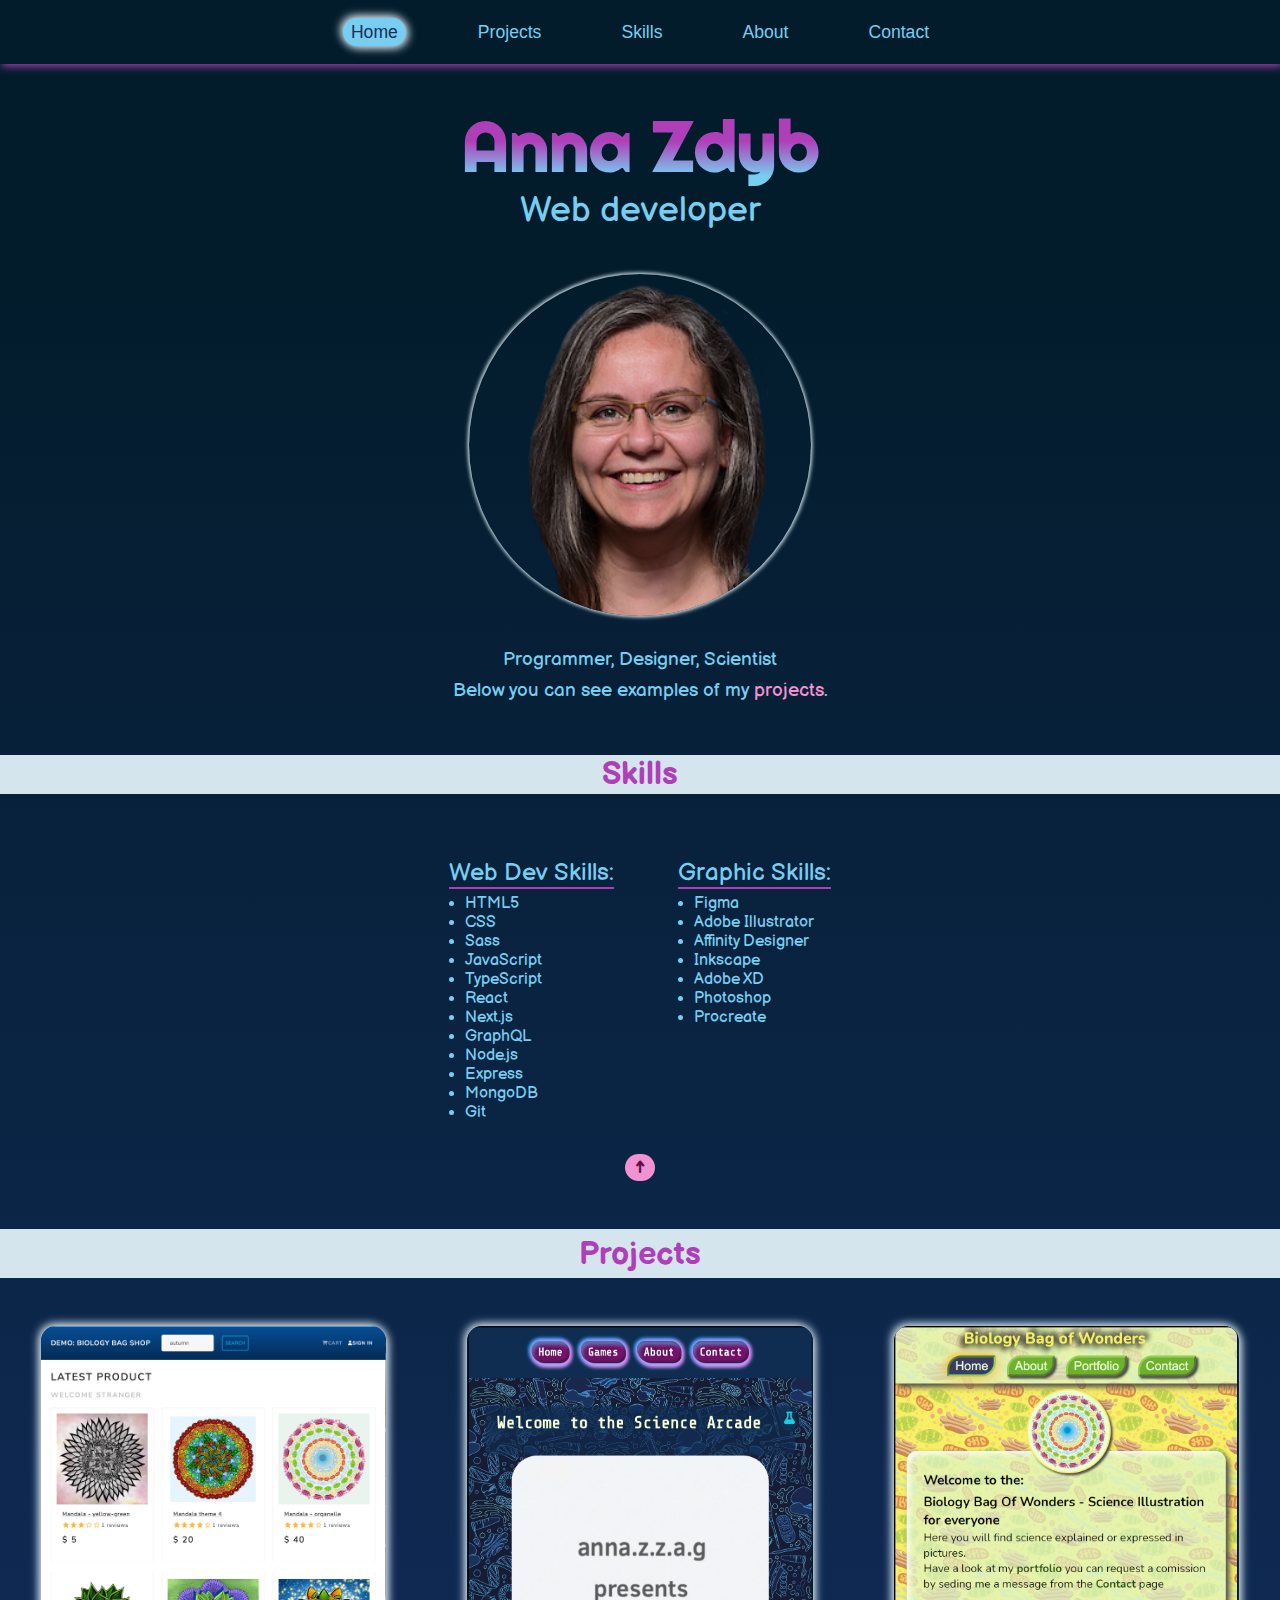
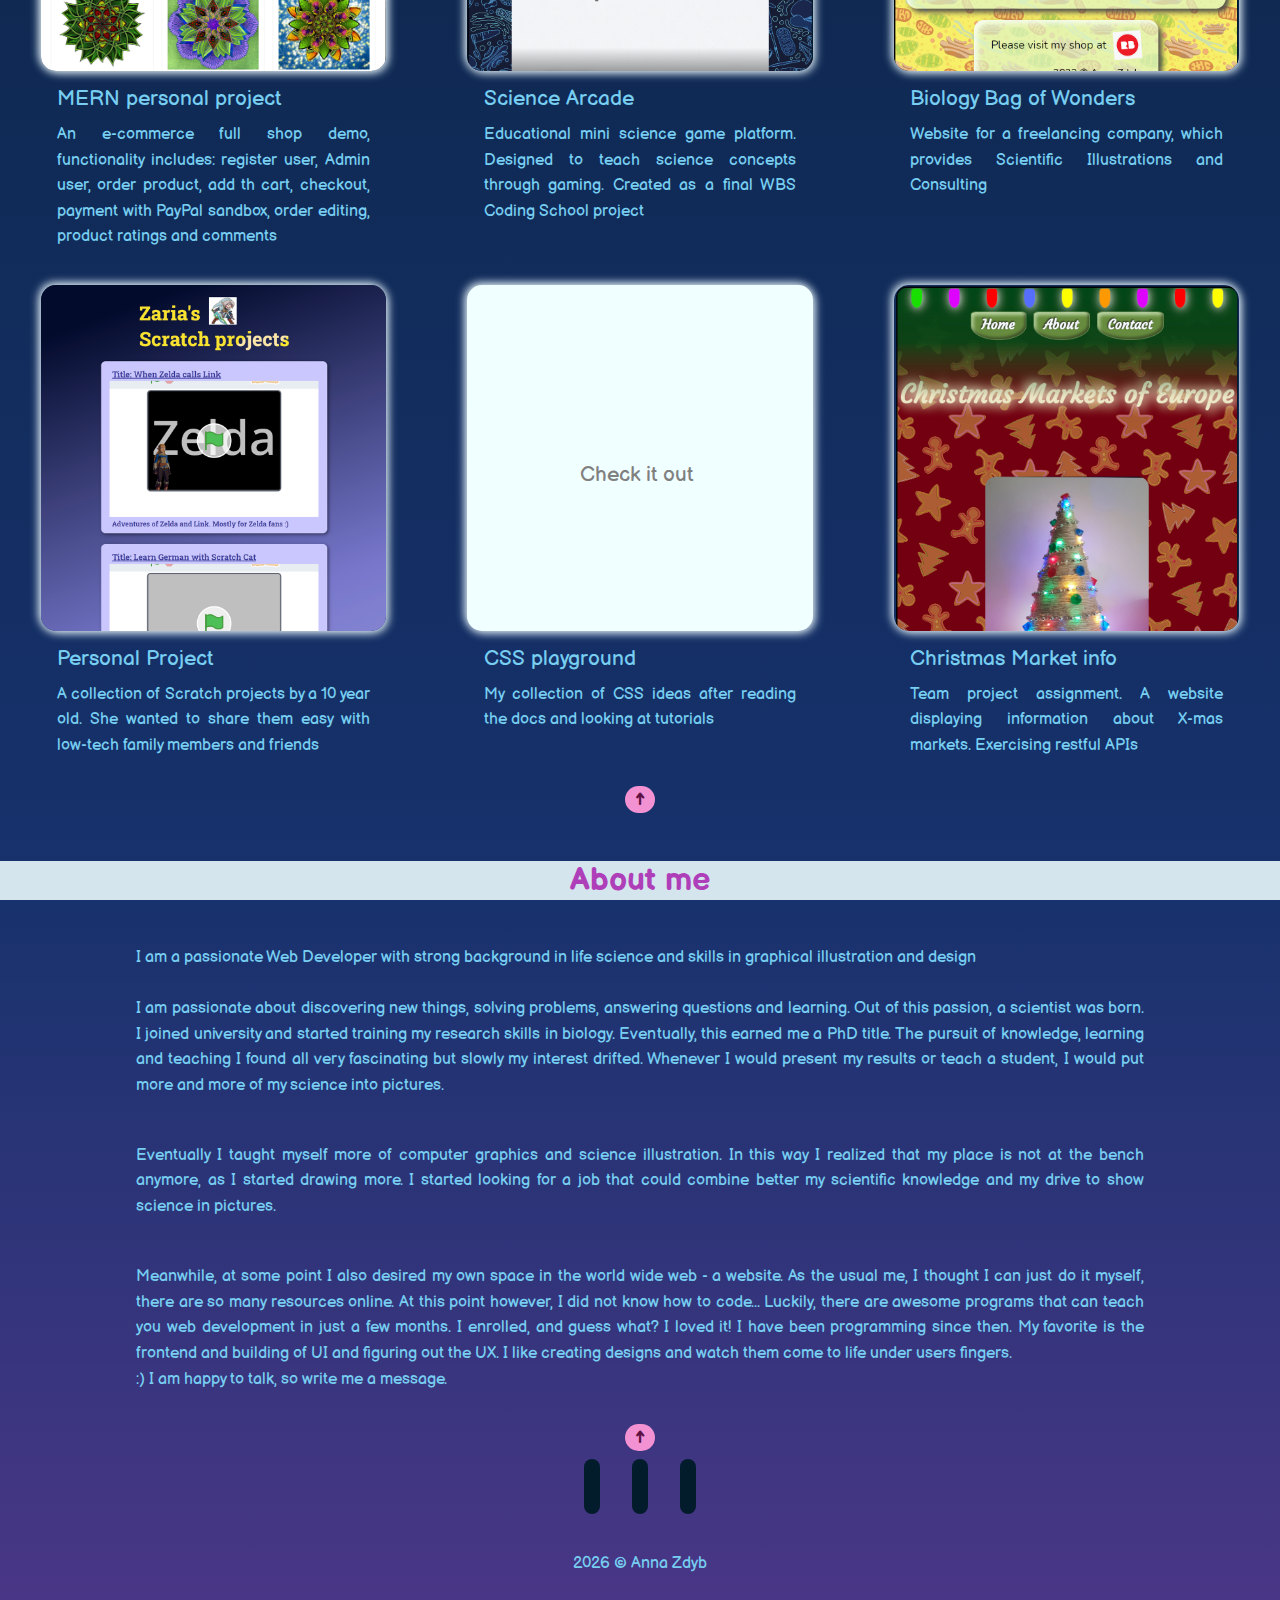
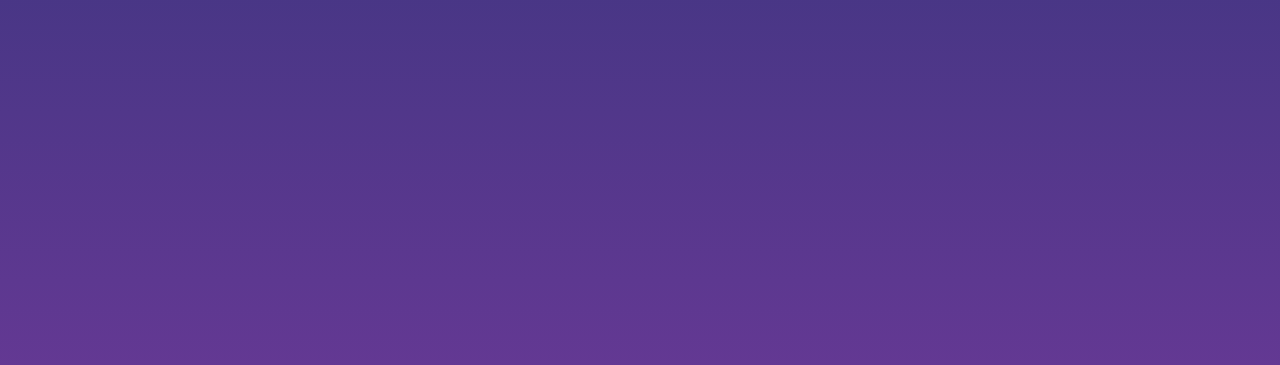
<file: index.html>
<!DOCTYPE html>
<html lang="en">
  <head>
    <meta charset="UTF-8" />
    <meta http-equiv="X-UA-Compatible" content="IE=edge" />
    <meta name="viewport" content="width=device-width, initial-scale=1.0" />
    <title>Anna Zdyb Web Developer</title>
    <link rel="icon" href="./assets/icons/earth-01.png" />
    <meta
      name="description"
      content="Anna Zdyb Web Designer and Developer front end HTML CSS SASS JavaScript React "
    />
    <link
      rel="stylesheet"
      href="https://cdnjs.cloudflare.com/ajax/libs/font-awesome/6.0.0-beta2/css/all.min.css"
      integrity="sha512-YWzhKL2whUzgiheMoBFwW8CKV4qpHQAEuvilg9FAn5VJUDwKZZxkJNuGM4XkWuk94WCrrwslk8yWNGmY1EduTA=="
      crossorigin="anonymous"
      referrerpolicy="no-referrer"
    />
    <link rel="stylesheet" href="./styles/main.css" />

    <meta property="og:title" content="Anna Zdyb" />
    <meta
      property="og:image"
      content="https://i.ibb.co/qWn8JYK/WEB-Portfolio-thumb-03.png"
    />
    <meta
      property="og:description"
      content="Anna Zdyb Web Designer and Developer front end HTML CSS SASS Javascript React"
    />
    <meta property="og:url" content="https://www.anna-zdyb.com/" />
    <meta property="og:image:width" content="1200" />
    <meta property="og:image:height" content="627" />
    <meta property="og:type" content="website" />
  </head>
  <body>
    <span id="backToTop"></span>
    <nav>
      <div class="navigation">
        <a href="./index.html"><button class="link active">Home</button></a>
        <a href="./index.html#projects"
          ><button class="link">Projects</button></a
        >
        <a href="#skills"><button class="link">Skills</button></a>
        <a href="#about"><button class="link">About</button></a>
        <a href="./contact.html"> <button class="link">Contact</button></a>
        <!-- <a href='./playground.html' > <button class='link'>CSS fun</button></a> -->
      </div>
    </nav>
    <section id="pageHead__smallScreens">
      <h1 id="myName">Anna Zdyb</h1>
      <h2 id="webDev">Web developer</h2>
      <input type="checkbox" id="toggle" />
      <div class="navCompact">
        <span class="span1"></span>
        <span class="span2"></span>
        <span class="span3"></span>
        <span class="span4"></span>
      </div>
      <div class="openMenu">
        <button class="compactMenuBtn"><a href="./index.html">Home</a></button>
        <button class="compactMenuBtn">
          <a href="./index.html#projects">Projects</a>
        </button>
        <button class="compactMenuBtn">
          <a href="./index.html#skills" class="clicked1">Skills</a>
        </button>
        <button class="compactMenuBtn">
          <a href="./index.html#about" class="clicked2">About</a>
        </button>
        <button class="compactMenuBtn">
          <a href="./contact.html">Contact</a>
        </button>
      </div>
    </section>
    <section>
      <div class="container">
        <div class="box1"><i class="fa-brands fa-html5"></i></div>
        <div class="box2"><i class="fa-brands fa-css3-alt"></i></div>
        <div class="box3"><i class="fa-brands fa-sass"></i></div>
        <div class="box4"><i class="fa-brands fa-js"></i></div>
        <div class="box5"><i class="fa-brands fa-react"></i></div>
        <div class="box6"></div>
        <div class="box7"><i class="fa-brands fa-node-js"></i></div>
        <div class="box8"></div>
        <div class="picture">
          <img
            class="picture__img"
            src="./assets/my-picture.png"
            alt="Anna Zdyb"
          />
        </div>
      </div>
    </section>
    <p>Programmer, Designer, Scientist<br /></p>

    <p>Below you can see examples of my <a href="#projects">projects</a>.</p>

    <section>
      <div class="divider">
        <h3 id="skills">Skills</h3>
      </div>

      <div class="skills">
        <div>
          <h2>Web Dev Skills:</h2>
          <ul>
            <li>HTML5</li>
            <li>CSS</li>
            <li>Sass</li>
            <li>JavaScript</li>
            <li>TypeScript</li>
            <li>React</li>
            <li>Next.js</li>
            <li>GraphQL</li>
            <li>Node.js</li>
            <li>Express</li>
            <li>MongoDB</li>
            <li>Git</li>
          </ul>
        </div>
        <div>
          <h2>Graphic Skills:</h2>
          <ul>
            <li>Figma</li>
            <li>Adobe Illustrator</li>
            <li>Affinity Designer</li>
            <li>Inkscape</li>
            <li>Adobe XD</li>
            <li>Photoshop</li>
            <li>Procreate</li>
          </ul>
        </div>
      </div>
      <a href="#backToTop"><button class="formButton">&uarr;</button></a>
    </section>
    <section>
      <div class="divider">
        <h3 id="projects">Projects</h3>
      </div>
      <div class="projectframes">
        <div class="projectframes__Margin">
          <a
            href="https://biologybagshopapp.herokuapp.com"
            target="_blank"
            rel="noopener"
          >
            <div class="project4">
              <div class="mern-stack">
                <p class="projectTitle"></p>
                <ul class="techStack">
                  <li class="techStack">React</li>
                  <li class="techStack">Redux</li>
                  <li class="techStack">Bootstrap</li>
                  <li class="techStack">Node.js</li>
                  <li class="techStack">Express</li>
                  <li class="techStack">MongoDB</li>
                  <br />
                  <hr />
                  <br />
                  <li class="techStack">custom API</li>
                  <li class="techStack">Register / Login</li>
                  <li class="techStack">Admin user</li>
                  <li class="techStack">Search products</li>
                  <li class="techStack">Ratings and comments</li>
                  <li class="techStack">PayPal sandbox</li>
                </ul>
              </div>
            </div>
          </a>
          <p class="projectTitle">MERN personal project</p>
          <p class="projectDescription">
            An e-commerce full shop demo, functionality includes: register user,
            Admin user, order product, add th cart, checkout, payment with
            PayPal sandbox, order editing, product ratings and comments
          </p>
        </div>

        <div class="projectframes__Margin">
          <a
            href="https://science-arcade.netlify.app/"
            target="_blank"
            rel="noopener"
          >
            <div class="project2">
              <div class="arcade-stack">
                <p class="projectTitle"></p>
                <ul class="techStack">
                  <li class="techStack">React</li>
                  <li class="techStack">Node.js</li>
                  <li class="techStack">Express</li>
                  <li class="techStack">MongoDB</li>
                  <li class="techStack">Mongoose</li>
                  <br />
                  <hr />
                  <br />
                  <li class="techStack">custom API</li>
                  <li class="techStack">Netlify API</li>
                </ul>
              </div>
            </div>
          </a>
          <p class="projectTitle">Science Arcade</p>
          <p class="projectDescription">
            Educational mini science game platform. Designed to teach science
            concepts through gaming. Created as a final WBS Coding School
            project
          </p>
        </div>

        <div class="projectframes__Margin">
          <a
            href="https://www.biologybagofwonders.com/"
            target="_blank"
            rel="noopener"
          >
            <div class="project3">
              <div class="biology-stack">
                <p class="projectTitle"></p>
                <ul class="techStack">
                  <li class="techStack">HTML</li>
                  <li class="techStack">CSS</li>
                  <li class="techStack">JavaScript</li>
                </ul>
              </div>
            </div>
          </a>
          <p class="projectTitle">Biology Bag of Wonders</p>
          <p class="projectDescription">
            Website for a freelancing company, which provides Scientific
            Illustrations and Consulting
          </p>
        </div>
        <div class="projectframes__Margin">
          <a
            href="https://zaria-scratch-projects.netlify.app/"
            target="_blank"
            rel="noopener"
          >
            <div class="project6">
              <div class="scratch-stack">
                <p class="projectTitle"></p>
                <ul class="techStack">
                  <li class="techStack">React</li>
                  <li class="techStack">Sass</li>
                  <li class="techStack">Node.js</li>
                  <li class="techStack">Express</li>
                  <li class="techStack">MongoDB</li>
                </ul>
                <br />
                <hr />
                <br />
                <ul class="techStack">
                  <li class="techStack">custom API</li>
                  <li class="techStack">Register</li>
                  <li class="techStack">Login</li>
                  <li class="techStack">Admin user</li>
                </ul>
              </div>
            </div>
          </a>
          <p class="projectTitle">Personal Project</p>
          <p class="projectDescription">
            A collection of Scratch projects by a 10 year old. She wanted to
            share them easy with low-tech family members and friends
          </p>
        </div>
        <div class="projectframes__Margin">
          <a
            href="https://css-explorations.netlify.app/"
            target="_blank"
            rel="noopener"
          >
            <div class="CSSplayground">
              <p id="checkIt">Check it out</p>
              <div class="animOrbit">
                <div class="circle"></div>
                <div class="circle2"></div>
                <div class="circle3"></div>
                <div class="circle4"></div>
                <div class="circle5"></div>
                <div class="circle6"></div>
              </div>
            </div>
          </a>
          <p class="projectTitle">CSS playground</p>
          <p class="projectDescription">
            My collection of CSS ideas after reading the docs and looking at
            tutorials
          </p>
        </div>
        <div class="projectframes__Margin">
          <a
            href="https://serene-euclid-8935db.netlify.app/"
            target="_blank"
            rel="noopener"
          >
            <div class="project1">
              <div class="Xmas-stack">
                <p class="projectTitle"></p>
                <ul class="techStack">
                  <li class="techStack">React</li>
                  <li class="techStack">Node.js</li>
                  <li class="techStack">PostgreSQL</li>
                  <li class="techStack">Pigeon Maps</li>
                  <li class="techStack">custom API</li>
                </ul>
              </div>
            </div>
          </a>
          <p class="projectTitle">Christmas Market info</p>
          <p class="projectDescription">
            Team project assignment. A website displaying information about
            X-mas markets. Exercising restful APIs
          </p>
        </div>
        <!---------- project containers (projectframes__Margin) ----------->
      </div>

      <a href="#backToTop"><button class="formButton">&uarr;</button></a>
    </section>

    <section class="about">
      <div class="divider">
        <h3>About me</h3>
      </div>

      <p>
        I am a passionate Web Developer with strong background in life science
        and skills in graphical illustration and design
      </p>

      <p id="about">
        I am passionate about discovering new things, solving problems,
        answering questions and learning. Out of this passion, a scientist was
        born. I joined university and started training my research skills in
        biology. Eventually, this earned me a PhD title. The pursuit of
        knowledge, learning and teaching I found all very fascinating but slowly
        my interest drifted. Whenever I would present my results or teach a
        student, I would put more and more of my science into pictures.
      </p>
      <br />
      <p>
        Eventually I taught myself more of computer graphics and science
        illustration. In this way I realized that my place is not at the bench
        anymore, as I started drawing more. I started looking for a job that
        could combine better my scientific knowledge and my drive to show
        science in pictures.
      </p>
      <br />
      <p>
        Meanwhile, at some point I also desired my own space in the world wide
        web - a website. As the usual me, I thought I can just do it myself,
        there are so many resources online. At this point however, I did not
        know how to code... Luckily, there are awesome programs that can teach
        you web development in just a few months. I enrolled, and guess what? I
        loved it! I have been programming since then. My favorite is the
        frontend and building of UI and figuring out the UX. I like creating
        designs and watch them come to life under users fingers.
        <br />
        :&#41; I am happy to talk, so write me a message.
      </p>
      <br />
      <a href="#backToTop"><button class="formButton">&uarr;</button></a>
    </section>
    <!-- <div class="copyright"></div> -->
    <div class="footer">
      <div class="footer__links">
        <a href="https://github.com/anna-1980" target="_blank" rel="noopener">
          <i class="fa-brands fa-github"></i>
        </a>

        <a
          href="https://www.linkedin.com/in/dr-anna-zdyb/"
          target="_blank"
          rel="noopener"
        >
          <i class="fa-brands fa-linkedin"></i>
        </a>
        <a
          href="https://www.instagram.com/anna.z.z.a.g/?hl=en"
          target="_blank"
          rel="noopener"
        >
          <i class="fa-brands fa-instagram"></i>
        </a>
      </div>
      <div class="copyright" id="year"></div>
      <script>
        const year = document.querySelector(".copyright");
        const date = new Date().getFullYear();

        year.innerHTML = `${date} © Anna Zdyb`;
        console.log(year);
      </script>
    </div>
  </body>
</html>
</file>
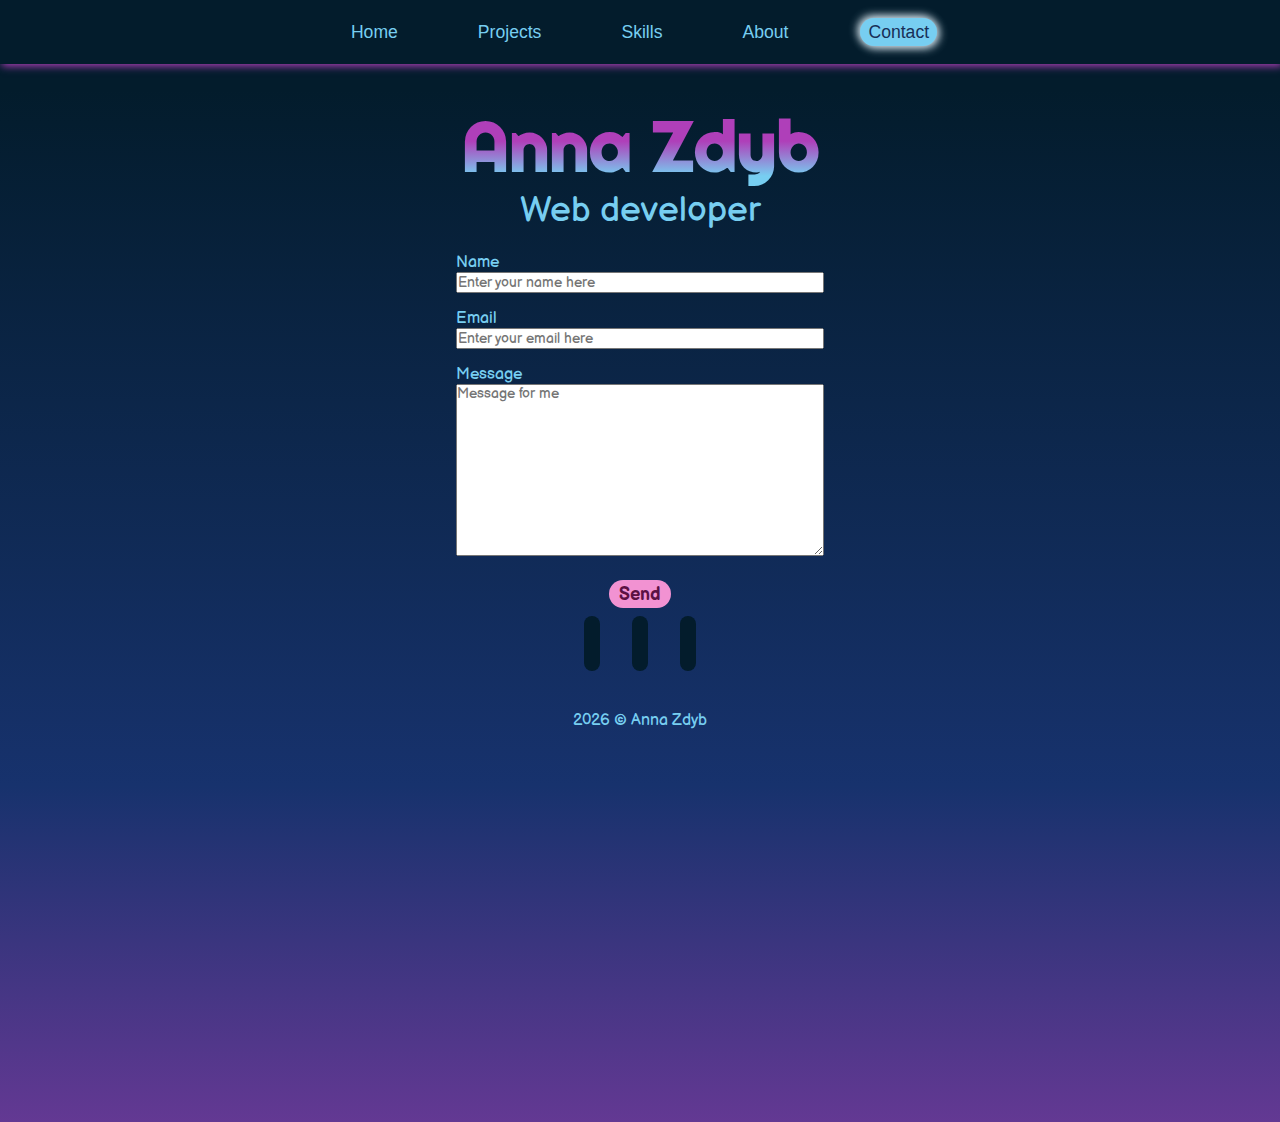
<file: contact.html>
<!DOCTYPE html>
<html lang="en">
<head>
    <meta charset="UTF-8">
    <meta http-equiv="X-UA-Compatible" content="IE=edge">
    <meta name="viewport" content="width=device-width, initial-scale=1.0">
    <title>Anna Zdyb Web developer</title>
    <link rel="icon"  href="#"/>
    <meta
    name="description"
    content="Anna Zdyb Web Designer and Developer front end HTML CSS SASS Javascript React "
  />
    
 
    <link rel="stylesheet" href="https://cdnjs.cloudflare.com/ajax/libs/font-awesome/6.0.0-beta2/css/all.min.css" integrity="sha512-YWzhKL2whUzgiheMoBFwW8CKV4qpHQAEuvilg9FAn5VJUDwKZZxkJNuGM4XkWuk94WCrrwslk8yWNGmY1EduTA==" crossorigin="anonymous" referrerpolicy="no-referrer" />
    <link rel="stylesheet" href="./styles/main.css">
</head>
<body>
    <nav>
        <div class="navigation">
            <a href='./index.html'><button class="link" >Home</button></a>
            <a href='./index.html#projects'><button class="link"  >Projects</button></a>
            <a href='./index.html#skills'><button class="link" >Skills</button></a>
            <a href='./index.html#about'><button class="link" >About</button></a>
            <a href='./contact.html' > <button class=' link active'>Contact</button></a>
            <!-- <a href='./playground.html' > <button >CSS fun</button></a> -->
        </div>
    </nav>
    <section id="pageHead__smallScreens">
      <h1 id="myName">Anna Zdyb</h1>
      <h2 id="webDev">Web developer</h2>
      <input type="checkbox" id="toggle">
      <div class="navCompact">
          <span class="span1"></span>
          <span class="span2"></span>
          <span class="span3"></span>
          <span class="span4"></span>
      </div>
      <div class="openMenu">
          <button  class="compactMenuBtn"><a href='./index.html'>Home</a></button> 
          <button class="compactMenuBtn" ><a href='./index.html#projects'>Projects</a></button> 
          <button  class="compactMenuBtn"><a href='./index.html#skills'>Skills</a></button> 
          <button class="compactMenuBtn" ><a href='./index.html#about'>About</a></button> 
          <button class="compactMenuBtn" ><a href='./contact.html' >Contact</a></button> 
      </div>
  </section>

    <form 
    name="contact" 
    method="post" 
    data-netlify-recaptcha="true"
    data-netlify="true"
    >
        <input type="hidden" name="form-name" value="contact" />
          <div class="nameInput">
            <label htmlFor="name">Name</label> 
            <input 
        type="text" 
        id="name" 
        name="name" 
        placeholder="Enter your name here" 
        required/>
          </div>
          <div class="emailAddress">
            <label htmlFor="email" >Email</label>  
            <input type="email" name="email" id="email" placeholder="Enter your email here" required />
          </div>
          <div class="contactMessage">
            <label htmlFor="message"  >Message</label>
            <textarea  name="message" id="message" cols="40" rows="10" required placeholder='Message for me'></textarea>
          </div>
          <div class="captcha">
            <div data-netlify-recaptcha="true"></div>
          </div>
          <!-- <div class="buttonDiv"> -->
            <button type="submit" class="formButton">Send</button>
          <!-- </div> -->
        </form>

    <div class="footer">
        <div class="footer__links">
          <a href="https://github.com/anna-1980" target="_blank" rel="noopener">
            <i class="fa-brands fa-github"></i>
          </a>
          <a href="https://www.linkedin.com/in/dr-anna-zdyb/" target="_blank" rel="noopener">
            <i class="fa-brands fa-linkedin"></i>
          </a>
          <a href="https://www.instagram.com/anna.z.z.a.g/?hl=en" target="_blank" rel="noopener">
            <i class="fa-brands fa-instagram"></i>
          </a>
        
        </div>
        <div class="copyright" id="year"></div>
        <script >
            const year = document.querySelector(".copyright");
        const date = new Date().getFullYear();
        
        year.innerHTML = `${date} © Anna Zdyb`;
    
        </script>
      </div>
 
</body>
</html>
</file>
<file: styles/main.css>
@import url("https://fonts.googleapis.com/css2?family=Balsamiq+Sans:ital,wght@0,400;0,700;1,400;1,700&display=swap");
@import url("https://fonts.googleapis.com/css2?family=Righteous&family=Secular+One&display=swap");
@import url("https://fonts.googleapis.com/css2?family=Secular+One&display=swap");
nav {
  display: -webkit-box;
  display: -ms-flexbox;
  display: flex;
  -webkit-box-orient: horizontal;
  -webkit-box-direction: normal;
      -ms-flex-direction: row;
          flex-direction: row;
  -webkit-box-pack: center;
      -ms-flex-pack: center;
          justify-content: center;
  -webkit-box-align: center;
      -ms-flex-align: center;
          align-items: center;
  height: 4rem;
  width: 100%;
  padding-top: 0.5rem;
  padding-bottom: 0.5rem;
  background-color: #031c2c;
  -webkit-box-shadow: 2px 2px 8px #af3fb9;
          box-shadow: 2px 2px 8px #af3fb9;
}

nav .navigation {
  width: content;
  display: -webkit-box;
  display: -ms-flexbox;
  display: flex;
  -webkit-box-orient: horizontal;
  -webkit-box-direction: normal;
      -ms-flex-direction: row;
          flex-direction: row;
  -webkit-box-pack: center;
      -ms-flex-pack: center;
          justify-content: center;
  -webkit-box-align: center;
      -ms-flex-align: center;
          align-items: center;
}

nav .link {
  cursor: unset;
  margin: 0rem 2rem;
  padding: 0.2rem 0.5rem;
  border: none;
  color: #77cef1;
  background-color: transparent;
  font-size: 1.1rem;
}

nav .link.link:hover {
  padding: 0.2rem 0.5rem;
  border-radius: 20px;
  background-color: #77cef1;
  color: #182f57;
  text-align: center;
  font-size: 1.1rem;
  -webkit-box-shadow: 2px 2px 10px #d5e5ee, -2px -2px 10px #d5e5ee;
          box-shadow: 2px 2px 10px #d5e5ee, -2px -2px 10px #d5e5ee;
  cursor: pointer;
  -webkit-transition-duration: 0.5s;
          transition-duration: 0.5s;
}

nav .active {
  background-color: #77cef1;
  color: #182f57;
  padding: 0.2rem 0.5rem;
  text-align: center;
  border-radius: 20px;
  font-size: 1.1rem;
  -webkit-box-shadow: 2px 2px 10px #d5e5ee, -2px -2px 10px #d5e5ee;
          box-shadow: 2px 2px 10px #d5e5ee, -2px -2px 10px #d5e5ee;
}

#toggle {
  opacity: 0;
}

.pageHead__smallScreens {
  display: none;
}

.openMenu {
  display: none;
}

section {
  display: -webkit-box;
  display: -ms-flexbox;
  display: flex;
  -webkit-box-orient: vertical;
  -webkit-box-direction: normal;
      -ms-flex-direction: column;
          flex-direction: column;
  -webkit-box-pack: center;
      -ms-flex-pack: center;
          justify-content: center;
  -webkit-box-align: center;
      -ms-flex-align: center;
          align-items: center;
  margin: 0;
}

hr {
  color: #af3fb9;
}

a {
  color: #f292d2;
  text-decoration: none;
  -webkit-box-flex: 1;
      -ms-flex: 1;
          flex: 1;
  border-radius: 10px;
}

h1 {
  display: inline-block;
  background: -webkit-gradient(linear, left top, left bottom, color-stop(45%, #af3fb9), color-stop(85%, #77cef1)) no-repeat;
  background: linear-gradient(180deg, #af3fb9 45%, #77cef1 85%) no-repeat;
  background-clip: text;
  -webkit-background-clip: text;
  color: transparent;
  font-size: 4.4rem;
  margin-top: 3vw;
}

#myName {
  font-family: 'Righteous', cursive;
}

.positionRelative {
  position: relative;
}

.projectTitle {
  max-width: 80%;
  margin-top: 0.5rem;
  font-size: 1.3rem;
  color: #77cef1;
  color: inherit;
}

.projectDescription {
  max-width: 80%;
  font-size: 1rem;
  font-weight: 100;
  text-align: justify;
}

h2 {
  color: #77cef1;
  font-size: 2.2rem;
  font-weight: 500;
}

h3 {
  color: #af3fb9;
  font-size: 2rem;
}

p {
  width: 80%;
  text-align: center;
  margin-left: 10%;
  font-size: 1.2rem;
  font-weight: 400;
  line-height: 1.6;
}

#PsmallFont {
  max-width: 100%;
  font-size: 0.7rem;
}

textarea, input {
  font-family: 'Balsamiq Sans', cursive;
  font-size: 0.9rem;
  width: 100%;
}

div > p {
  font-size: 1rem;
  font-weight: 400;
  text-align: left;
  padding: 0.2rem 0.5rem;
  margin: 0;
  width: 100%;
}

.skills {
  display: -webkit-box;
  display: -ms-flexbox;
  display: flex;
  -webkit-box-orient: horizontal;
  -webkit-box-direction: normal;
      -ms-flex-direction: row;
          flex-direction: row;
  -webkit-box-pack: center;
      -ms-flex-pack: center;
          justify-content: center;
  -webkit-box-align: start;
      -ms-flex-align: start;
          align-items: flex-start;
}

.skills div {
  padding: 2rem;
}

.skills h2 {
  font-size: 1.5rem;
  border-bottom: 2px solid #af3fb9;
}

ul {
  margin-left: 1rem;
  margin-top: 0.3rem;
}

.projectframes {
  display: -webkit-box;
  display: -ms-flexbox;
  display: flex;
  -webkit-box-orient: horizontal;
  -webkit-box-direction: normal;
      -ms-flex-direction: row;
          flex-direction: row;
  -webkit-box-pack: center;
      -ms-flex-pack: center;
          justify-content: center;
  -webkit-box-align: start;
      -ms-flex-align: start;
          align-items: flex-start;
  -ms-flex-wrap: wrap;
      flex-wrap: wrap;
  padding-bottom: 0.5rem;
}

.projectframes .projectframes__Margin {
  display: -webkit-box;
  display: -ms-flexbox;
  display: flex;
  -webkit-box-orient: vertical;
  -webkit-box-direction: normal;
      -ms-flex-direction: column;
          flex-direction: column;
  -webkit-box-pack: center;
      -ms-flex-pack: center;
          justify-content: center;
  -webkit-box-align: center;
      -ms-flex-align: center;
          align-items: center;
  -webkit-box-flex: 1;
      -ms-flex: 1;
          flex: 1;
  margin: 1rem 0.5rem;
}

.project1, .project2, .project3, .project4, .CSSplayground, .project6 {
  height: 45vw;
  width: 45vw;
  -webkit-box-shadow: 2px 2px 10px #d5e5ee, -2px -2px 10px #d5e5ee;
          box-shadow: 2px 2px 10px #d5e5ee, -2px -2px 10px #d5e5ee;
}

.project1 {
  background-image: url(../assets/XmasMarket);
  background-size: cover;
  overflow: hidden;
  border-radius: 15px;
  border-width: 2px;
  border-color: #031c2c;
}

.project2 {
  background-image: url(../assets/ScienceArcade.png);
  background-size: cover;
  overflow: hidden;
  border-radius: 15px;
  border-width: 2px;
  border-color: #031c2c;
}

.project3 {
  background-image: url(../assets/BiologyBag.png);
  background-size: cover;
  overflow: hidden;
  border-radius: 15px;
  border-width: 2px;
  border-color: #031c2c;
}

.project4 {
  background-image: url(../assets//MERN-shop.png);
  background-size: cover;
  overflow: hidden;
  border-radius: 15px;
  border-width: 2px;
  border-color: #031c2c;
}

.project6 {
  background-image: url(../assets/ScratchProjectsCollection.png);
  background-size: cover;
  overflow: hidden;
  border-radius: 15px;
  border-width: 2px;
  border-color: #031c2c;
}

.CSSplayground {
  position: relative;
  padding: 0.5rem 0.5rem;
  background-color: azure;
  background-size: cover;
  overflow: hidden;
  border-radius: 15px;
  border-width: 2px;
  border-color: #031c2c;
  overflow: hidden;
}

.CSSplayground > div {
  position: absolute;
  top: 5%;
  left: 0;
  margin-left: 5%;
  text-align: center;
  opacity: 0;
  -webkit-transition: 3s;
  transition: 3s;
  z-index: 1;
}

.CSSplayground > div:hover {
  cursor: pointer;
  color: grey;
  opacity: 1;
  -webkit-transition: 1s;
  transition: 1s;
}

#checkIt {
  position: absolute;
  top: 0;
  left: 0;
  padding-left: 0;
  padding-top: 50%;
  text-align: center;
  color: gray;
  font-size: 1.3rem;
  -webkit-animation: ghost 3s ease-in-out infinite;
          animation: ghost 3s ease-in-out infinite;
  -webkit-animation-direction: alternate;
          animation-direction: alternate;
}

@-webkit-keyframes ghost {
  from {
    opacity: 0;
  }
  to {
    opacity: 1;
  }
}

@keyframes ghost {
  from {
    opacity: 0;
  }
  to {
    opacity: 1;
  }
}

.animOrbit {
  height: 80%;
  width: 90%;
  position: relative;
  z-index: 1;
}

.circle {
  height: 20px;
  width: 20px;
  position: absolute;
  top: 40%;
  left: 40%;
  border-radius: 10px;
  background: #95e024;
  -webkit-animation: hover 8s ease-in-out infinite;
          animation: hover 8s ease-in-out infinite;
  -webkit-animation-direction: alternate;
          animation-direction: alternate;
  -webkit-transform: rotate(45deg);
          transform: rotate(45deg);
  -webkit-transform-origin: center;
          transform-origin: center;
}

.circle2 {
  height: 20px;
  width: 20px;
  position: absolute;
  top: 5%;
  left: 25%;
  border-radius: 10px;
  background: #f5a936;
  -webkit-animation: hover 7s ease-in-out infinite;
          animation: hover 7s ease-in-out infinite;
  -webkit-animation-direction: alternate;
          animation-direction: alternate;
  -webkit-animation-delay: 0.9s;
          animation-delay: 0.9s;
  -webkit-transform: rotate(-45deg);
          transform: rotate(-45deg);
  -webkit-transform-origin: 20px 30px;
          transform-origin: 20px 30px;
}

.circle3 {
  height: 20px;
  width: 20px;
  position: absolute;
  top: 20%;
  left: 2%;
  border-radius: 10px;
  background: #4495d8;
  -webkit-transform-origin: bottom;
          transform-origin: bottom;
  -webkit-animation: hover 8s ease-in-out infinite;
          animation: hover 8s ease-in-out infinite;
  -webkit-animation-direction: alternate;
          animation-direction: alternate;
  -webkit-animation-delay: 0.7s;
          animation-delay: 0.7s;
}

.circle4 {
  height: 20px;
  width: 20px;
  position: absolute;
  top: 10%;
  left: 5%;
  border-radius: 10px;
  background: #ce67e7;
  -webkit-transform-origin: bottom;
          transform-origin: bottom;
  -webkit-animation: hover 5s ease-in-out infinite;
          animation: hover 5s ease-in-out infinite;
  -webkit-animation-direction: alternate;
          animation-direction: alternate;
  -webkit-animation-delay: 0.3s;
          animation-delay: 0.3s;
}

.circl5 {
  height: 20px;
  width: 20px;
  position: absolute;
  top: 60%;
  left: 55%;
  border-radius: 10px;
  background: #2fffe3;
  -webkit-transform-origin: -30px -50px;
          transform-origin: -30px -50px;
  -webkit-animation: hover 8s ease-in-out infinite;
          animation: hover 8s ease-in-out infinite;
  -webkit-animation-direction: alternate;
          animation-direction: alternate;
  -webkit-animation-delay: 0.5s;
          animation-delay: 0.5s;
}

.circle6 {
  height: 20px;
  width: 20px;
  position: absolute;
  top: 40%;
  left: 2%;
  border-radius: 10px;
  background: #f9fc52;
  -webkit-transform-origin: -40 40;
          transform-origin: -40 40;
  -webkit-animation: hover 5s ease-in-out infinite;
          animation: hover 5s ease-in-out infinite;
  -webkit-animation-direction: alternate;
          animation-direction: alternate;
  -webkit-animation-delay: 1s;
          animation-delay: 1s;
}

@-webkit-keyframes hover {
  0% {
    -webkit-transform: scale(1) translateX(10px) translateY(60px);
            transform: scale(1) translateX(10px) translateY(60px);
    offset-distance: 50%;
    opacity: 1;
  }
  25% {
    -webkit-transform: scale(0.5) translateX(-20px) translateY(20px);
            transform: scale(0.5) translateX(-20px) translateY(20px);
    offset-distance: 10%;
    opacity: 0.5;
  }
  50% {
    -webkit-transform: scale(2) translateX(50px) translateY(40px);
            transform: scale(2) translateX(50px) translateY(40px);
    offset-distance: 20%;
    opacity: 1;
  }
  75% {
    -webkit-transform: scale(0.5) translateX(-20px) translateY(-60px);
            transform: scale(0.5) translateX(-20px) translateY(-60px);
    offset-distance: 10%;
    opacity: 0.5;
  }
  100% {
    -webkit-transform: scale(2) translateX(40px) translateY(-40px);
            transform: scale(2) translateX(40px) translateY(-40px);
    offset-distance: 50%;
    opacity: 1;
  }
}

@keyframes hover {
  0% {
    -webkit-transform: scale(1) translateX(10px) translateY(60px);
            transform: scale(1) translateX(10px) translateY(60px);
    offset-distance: 50%;
    opacity: 1;
  }
  25% {
    -webkit-transform: scale(0.5) translateX(-20px) translateY(20px);
            transform: scale(0.5) translateX(-20px) translateY(20px);
    offset-distance: 10%;
    opacity: 0.5;
  }
  50% {
    -webkit-transform: scale(2) translateX(50px) translateY(40px);
            transform: scale(2) translateX(50px) translateY(40px);
    offset-distance: 20%;
    opacity: 1;
  }
  75% {
    -webkit-transform: scale(0.5) translateX(-20px) translateY(-60px);
            transform: scale(0.5) translateX(-20px) translateY(-60px);
    offset-distance: 10%;
    opacity: 0.5;
  }
  100% {
    -webkit-transform: scale(2) translateX(40px) translateY(-40px);
            transform: scale(2) translateX(40px) translateY(-40px);
    offset-distance: 50%;
    opacity: 1;
  }
}

.divider {
  margin-top: 3rem;
  margin-bottom: 2rem;
  background-color: #d5e5ee;
  width: 100%;
  text-align: center;
}

.project1, .project2, .project3, .project4, .project6 {
  position: relative;
  overflow: hidden;
}

.project1:hover .Xmas-stack, .project1:hover .arcade-stack, .project1:hover .biology-stack, .project1:hover .scratch-stack, .project1:hover .mern-stack, .project2:hover .Xmas-stack, .project2:hover .arcade-stack, .project2:hover .biology-stack, .project2:hover .scratch-stack, .project2:hover .mern-stack, .project3:hover .Xmas-stack, .project3:hover .arcade-stack, .project3:hover .biology-stack, .project3:hover .scratch-stack, .project3:hover .mern-stack, .project4:hover .Xmas-stack, .project4:hover .arcade-stack, .project4:hover .biology-stack, .project4:hover .scratch-stack, .project4:hover .mern-stack, .project6:hover .Xmas-stack, .project6:hover .arcade-stack, .project6:hover .biology-stack, .project6:hover .scratch-stack, .project6:hover .mern-stack {
  opacity: 1;
}

.Xmas-stack, .arcade-stack, .biology-stack, .scratch-stack, .mern-stack {
  left: 0;
  top: 0;
  height: 100%;
  width: 100%;
  padding: 0rem 1rem;
  margin: 0 auto;
  background-image: -webkit-gradient(linear, left top, left bottom, from(#e7e6e6), to(rgba(231, 230, 230, 0.8)));
  background-image: linear-gradient(#e7e6e6, rgba(231, 230, 230, 0.8));
  font-family: arial;
  font-weight: 600;
  opacity: 0;
  -webkit-transition: all 1s;
  transition: all 1s;
  overflow: scroll;
}

.techStack {
  color: black;
  font-size: 0.9rem;
  line-height: 120%;
}

form {
  display: -webkit-box;
  display: -ms-flexbox;
  display: flex;
  -webkit-box-orient: vertical;
  -webkit-box-direction: normal;
      -ms-flex-direction: column;
          flex-direction: column;
  -webkit-box-pack: center;
      -ms-flex-pack: center;
          justify-content: center;
  -webkit-box-align: center;
      -ms-flex-align: center;
          align-items: center;
  margin: 0 auto;
  width: 384px;
}

.nameInput,
.emailAddress,
.contactMessage,
.captcha {
  display: -webkit-box;
  display: -ms-flexbox;
  display: flex;
  -webkit-box-orient: vertical;
  -webkit-box-direction: normal;
      -ms-flex-direction: column;
          flex-direction: column;
  -webkit-box-pack: center;
      -ms-flex-pack: center;
          justify-content: center;
  -webkit-box-align: start;
      -ms-flex-align: start;
          align-items: flex-start;
  padding: 0.5rem;
  width: 100%;
}

.formButton {
  background-color: #f292d2;
  border: none;
  color: #5c1143;
  padding: 0.2rem 0.6rem;
  text-align: center;
  border-radius: 20px;
  font-family: 'Balsamiq Sans', cursive;
  font-size: 1.1rem;
  font-weight: 700;
}

.formButton:hover {
  background-color: #5c1143;
  color: #f292d2;
  text-align: center;
  border-radius: 20px;
  -webkit-box-shadow: 2px 2px 10px #d5e5ee, -2px -2px 10px #d5e5ee;
          box-shadow: 2px 2px 10px #d5e5ee, -2px -2px 10px #d5e5ee;
  -webkit-transition-duration: 0.5s;
          transition-duration: 0.5s;
  cursor: pointer;
}

.about {
  display: -webkit-box;
  display: -ms-flexbox;
  display: flex;
  -webkit-box-orient: vertical;
  -webkit-box-direction: normal;
      -ms-flex-direction: column;
          flex-direction: column;
  -webkit-box-pack: center;
      -ms-flex-pack: center;
          justify-content: center;
  -webkit-box-align: center;
      -ms-flex-align: center;
          align-items: center;
}

.about p {
  margin: 0.3rem 0.3rem;
  font-size: 1rem;
  text-align: justify;
  padding: 0.5rem 0.5rem;
  font-weight: 300;
}

.footer {
  display: -webkit-box;
  display: -ms-flexbox;
  display: flex;
  -webkit-box-orient: vertical;
  -webkit-box-direction: normal;
      -ms-flex-direction: column;
          flex-direction: column;
  -webkit-box-pack: center;
      -ms-flex-pack: center;
          justify-content: center;
  -webkit-box-align: center;
      -ms-flex-align: center;
          align-items: center;
  padding-bottom: 40vh;
  padding-top: 1rem;
}

.footer__links {
  display: -webkit-box;
  display: -ms-flexbox;
  display: flex;
  -webkit-box-orient: horizontal;
  -webkit-box-direction: normal;
      -ms-flex-direction: row;
          flex-direction: row;
  -webkit-box-pack: center;
      -ms-flex-pack: center;
          justify-content: center;
  -webkit-box-align: center;
      -ms-flex-align: center;
          align-items: center;
  width: -webkit-fit-content;
  width: -moz-fit-content;
  width: fit-content;
}

.footer a {
  padding: 0rem 1rem;
}

.footer i {
  font-size: 2rem;
  margin-top: 1rem;
  padding: 0.5rem;
}

.footer i:hover {
  -webkit-transform: scale(1.2);
          transform: scale(1.2);
  -webkit-transition-duration: 0.5s;
          transition-duration: 0.5s;
  -webkit-box-shadow: 2px 2px 10px #d5e5ee, -2px -2px 10px #d5e5ee;
          box-shadow: 2px 2px 10px #d5e5ee, -2px -2px 10px #d5e5ee;
}

.copyright {
  text-align: center;
  padding-top: 3em;
  padding-bottom: 2rem;
}

#projects {
  padding-top: 0.2em;
  padding-bottom: 0.2rem;
}

.container {
  height: 400px;
  width: 410px;
  margin: 0 auto;
  position: relative;
  display: -webkit-box;
  display: -ms-flexbox;
  display: flex;
  -webkit-box-orient: horizontal;
  -webkit-box-direction: normal;
      -ms-flex-direction: row;
          flex-direction: row;
  -webkit-box-pack: center;
      -ms-flex-pack: center;
          justify-content: center;
  -webkit-box-align: center;
      -ms-flex-align: center;
          align-items: center;
  margin-bottom: 0;
}

.picture {
  display: -webkit-box;
  display: -ms-flexbox;
  display: flex;
  -webkit-box-align: center;
      -ms-flex-align: center;
          align-items: center;
  -webkit-box-pack: center;
      -ms-flex-pack: center;
          justify-content: center;
  max-width: 450px;
  max-height: 450px;
  top: 0;
  height: 342px;
  width: 342px;
  border-radius: 50%;
  -webkit-box-shadow: 1px 1px 4px #d5e5ee, -1px -1px 4px #d5e5ee;
          box-shadow: 1px 1px 4px #d5e5ee, -1px -1px 4px #d5e5ee;
  z-index: 1;
}

.picture__img {
  height: 100%;
  width: 100%;
  border-radius: 50%;
  -o-object-fit: contain;
     object-fit: contain;
}

.box1, .box2, .box3, .box4, .box5, .box6, .box7, .box8 {
  opacity: 0;
  height: 4.5rem;
  width: 4.5rem;
  border-radius: 45%;
  position: absolute;
  top: 75%;
  left: 0%;
}

.box1 {
  z-index: 2;
  -webkit-animation: satelite 8s infinite linear;
          animation: satelite 8s infinite linear;
  -webkit-transform: translateX(-15px) translateY(0px) skewY(8deg) rotateY(45deg);
          transform: translateX(-15px) translateY(0px) skewY(8deg) rotateY(45deg);
}

.box2 {
  -webkit-animation: satelite 8s infinite linear 1.1s;
          animation: satelite 8s infinite linear 1.1s;
  z-index: 2;
  -webkit-transform: translateX(-15px) translateY(0px) skewY(8deg) rotateY(45deg);
          transform: translateX(-15px) translateY(0px) skewY(8deg) rotateY(45deg);
}

.box3 {
  -webkit-animation: satelite 8s infinite linear 2.1s;
          animation: satelite 8s infinite linear 2.1s;
  z-index: 2;
  -webkit-transform: translateX(-15px) translateY(0px) skewY(8deg) rotateY(45deg);
          transform: translateX(-15px) translateY(0px) skewY(8deg) rotateY(45deg);
}

.box4 {
  -webkit-animation: satelite 8s infinite linear 3.1s;
          animation: satelite 8s infinite linear 3.1s;
  z-index: 2;
  -webkit-transform: translateX(-15px) translateY(0px) skewY(8deg) rotateY(45deg);
          transform: translateX(-15px) translateY(0px) skewY(8deg) rotateY(45deg);
}

.box5 {
  -webkit-animation: satelite 8s infinite linear 4.1s;
          animation: satelite 8s infinite linear 4.1s;
  z-index: 2;
  -webkit-transform: translateX(-15px) translateY(0px) skewY(8deg) rotateY(45deg);
          transform: translateX(-15px) translateY(0px) skewY(8deg) rotateY(45deg);
}

.box6, .box8 {
  background-repeat: no-repeat;
  background-size: 75%;
  background-position: center;
  background-color: #031c2c;
  height: 4.5rem;
  width: 4.5rem;
  border-radius: 15px;
}

.box6 {
  opacity: 0;
  background-image: url(../assets/next-blue.png);
  -webkit-animation: satelite 8s infinite linear 5.1s;
          animation: satelite 8s infinite linear 5.1s;
  z-index: 2;
  -webkit-transform: translateX(-15px) translateY(0px) skewY(8deg) rotateY(45deg);
          transform: translateX(-15px) translateY(0px) skewY(8deg) rotateY(45deg);
}

.box7 {
  -webkit-animation: satelite 8s infinite linear 6.1s;
          animation: satelite 8s infinite linear 6.1s;
  z-index: 2;
  -webkit-transform: translateX(-15px) translateY(0px) skewY(8deg) rotateY(45deg);
          transform: translateX(-15px) translateY(0px) skewY(8deg) rotateY(45deg);
}

.box8 {
  opacity: 0;
  background-image: url(../assets/mongoDB-4.png);
  -webkit-animation: satelite 8s infinite linear 7.1s;
          animation: satelite 8s infinite linear 7.1s;
  z-index: 2;
  -webkit-transform: translateX(-15px) translateY(0px) skewY(8deg) rotateY(45deg);
          transform: translateX(-15px) translateY(0px) skewY(8deg) rotateY(45deg);
}

@-webkit-keyframes satelite {
  0% {
    -webkit-transform: translate(-15px) translateY(0px) skewY(8deg) rotateY(45deg) scaleX(5%);
            transform: translate(-15px) translateY(0px) skewY(8deg) rotateY(45deg) scaleX(5%);
    opacity: 1;
  }
  15% {
    -webkit-transform: translateX(80px) translateY(20px) scale(1.2);
            transform: translateX(80px) translateY(20px) scale(1.2);
    opacity: 1;
  }
  25% {
    -webkit-transform: translateX(150px) translateY(25px) scale(1.3);
            transform: translateX(150px) translateY(25px) scale(1.3);
    opacity: 1;
  }
  35% {
    -webkit-transform: translateX(250px) translateY(20px) scale(1.2) skewY(-3deg);
            transform: translateX(250px) translateY(20px) scale(1.2) skewY(-3deg);
    opacity: 1;
  }
  50% {
    -webkit-transform: translateX(370px) translateY(15px) skewY(-15deg) scale(1.05) rotateY(90deg);
            transform: translateX(370px) translateY(15px) skewY(-15deg) scale(1.05) rotateY(90deg);
    opacity: 1;
  }
  52% {
    -webkit-transform: translateX(355px) translateY(15px) skewY(-15deg) scale(1.05) rotateY(110deg);
            transform: translateX(355px) translateY(15px) skewY(-15deg) scale(1.05) rotateY(110deg);
    opacity: 0.1;
  }
  60% {
    -webkit-transform: translateX(150px) translateY(-15px) skewY(10deg) scale(0.3) rotateY(110deg);
            transform: translateX(150px) translateY(-15px) skewY(10deg) scale(0.3) rotateY(110deg);
    opacity: 0;
  }
  75% {
    -webkit-transform: translateX(100px) translateY(-20px) skewY(10deg) scale(0.3);
            transform: translateX(100px) translateY(-20px) skewY(10deg) scale(0.3);
    opacity: 0;
  }
  85% {
    -webkit-transform: translateX(20px) translateY(-25px) skewY(-5deg) scale(0.7) rotateY(-45deg);
            transform: translateX(20px) translateY(-25px) skewY(-5deg) scale(0.7) rotateY(-45deg);
    opacity: 0;
  }
  100% {
    -webkit-transform: translateX(-15px) translateY(0px) rotateY(80deg);
            transform: translateX(-15px) translateY(0px) rotateY(80deg);
    opacity: 0.2;
  }
}

@keyframes satelite {
  0% {
    -webkit-transform: translate(-15px) translateY(0px) skewY(8deg) rotateY(45deg) scaleX(5%);
            transform: translate(-15px) translateY(0px) skewY(8deg) rotateY(45deg) scaleX(5%);
    opacity: 1;
  }
  15% {
    -webkit-transform: translateX(80px) translateY(20px) scale(1.2);
            transform: translateX(80px) translateY(20px) scale(1.2);
    opacity: 1;
  }
  25% {
    -webkit-transform: translateX(150px) translateY(25px) scale(1.3);
            transform: translateX(150px) translateY(25px) scale(1.3);
    opacity: 1;
  }
  35% {
    -webkit-transform: translateX(250px) translateY(20px) scale(1.2) skewY(-3deg);
            transform: translateX(250px) translateY(20px) scale(1.2) skewY(-3deg);
    opacity: 1;
  }
  50% {
    -webkit-transform: translateX(370px) translateY(15px) skewY(-15deg) scale(1.05) rotateY(90deg);
            transform: translateX(370px) translateY(15px) skewY(-15deg) scale(1.05) rotateY(90deg);
    opacity: 1;
  }
  52% {
    -webkit-transform: translateX(355px) translateY(15px) skewY(-15deg) scale(1.05) rotateY(110deg);
            transform: translateX(355px) translateY(15px) skewY(-15deg) scale(1.05) rotateY(110deg);
    opacity: 0.1;
  }
  60% {
    -webkit-transform: translateX(150px) translateY(-15px) skewY(10deg) scale(0.3) rotateY(110deg);
            transform: translateX(150px) translateY(-15px) skewY(10deg) scale(0.3) rotateY(110deg);
    opacity: 0;
  }
  75% {
    -webkit-transform: translateX(100px) translateY(-20px) skewY(10deg) scale(0.3);
            transform: translateX(100px) translateY(-20px) skewY(10deg) scale(0.3);
    opacity: 0;
  }
  85% {
    -webkit-transform: translateX(20px) translateY(-25px) skewY(-5deg) scale(0.7) rotateY(-45deg);
            transform: translateX(20px) translateY(-25px) skewY(-5deg) scale(0.7) rotateY(-45deg);
    opacity: 0;
  }
  100% {
    -webkit-transform: translateX(-15px) translateY(0px) rotateY(80deg);
            transform: translateX(-15px) translateY(0px) rotateY(80deg);
    opacity: 0.2;
  }
}

i {
  padding-top: 0.3rem;
  height: 100%;
  width: 100%;
  font-size: 4rem;
  text-align: center;
  color: #77cef1;
  background-color: #031c2c;
  border-radius: 15px;
}

* {
  margin: 0;
  padding: 0;
  -webkit-box-sizing: border-box;
          box-sizing: border-box;
}

html {
  scroll-behavior: smooth;
  background: -webkit-gradient(linear, left top, left bottom, color-stop(8%, #031c2c), color-stop(70%, #17326d), color-stop(130%, #af3fb9)) no-repeat;
  background: linear-gradient(180deg, #031c2c 8%, #17326d 70%, #af3fb9 130%) no-repeat;
  color: #77cef1;
}

body {
  font-family: 'Balsamiq Sans', cursive;
}

@media screen and (max-width: 430px) {
  .project1, .project2, .project3, .project4, .CSSplayground, .project6 {
    height: 80vw;
    width: 80vw;
    border-radius: 15px;
    border-width: 5px;
  }
  .navCompact {
    -webkit-transform: scale(0.7);
            transform: scale(0.7);
    top: 2rem !important;
    right: 1rem;
  }
  #pageHead__smallScreens {
    padding: 0;
  }
  #pageHead__smallScreens #myName {
    font-size: 3.1rem !important;
  }
  .techStack {
    font-size: 1rem;
  }
  #webDev {
    font-size: 2.2rem !important;
    padding-left: 0.5rem;
  }
}

@media screen and (max-width: 465px) {
  .navCompact {
    -webkit-transform: scale(0.8);
            transform: scale(0.8);
    top: 2.5rem;
    right: 1.4rem !important;
  }
  #pageHead__smallScreens {
    padding: 0;
  }
  #pageHead__smallScreens #myName {
    padding-top: 0.5rem;
    font-size: 3.8rem;
  }
  #pageHead__smallScreens .skills h2 {
    font-size: 1.2rem;
    padding-left: 0.6rem;
  }
  #webDev {
    font-size: 2.2rem;
    padding-left: 0.5rem;
  }
}

@media screen and (max-width: 540px) {
  p {
    font-size: 1rem;
  }
  form {
    margin: 1rem auto;
  }
  #myName {
    font-size: 4rem;
    margin-top: 0.6rem;
  }
  #webDev {
    font-size: 2.2rem;
    padding-left: 0.5rem;
  }
  .skills h2 {
    font-size: 1.3rem;
    padding-left: 0.2rem;
    text-align: left;
  }
  h3 {
    font-size: 1.5rem;
  }
  nav {
    display: none;
  }
  .navCompact {
    position: absolute;
    width: 4rem;
    height: 2.5rem;
    right: 2rem;
    z-index: 5;
  }
  #toggle {
    width: 50px;
    height: 50px;
    position: absolute;
    right: 2.5rem;
    z-index: 6;
  }
  span {
    display: block;
    position: absolute;
    height: 4px;
    width: 100%;
    border-radius: 9px;
    opacity: 1;
    -webkit-transition: all 0.5s;
    transition: all 0.5s;
    background-color: #77cef1;
  }
  .navCompact span:nth-child(1) {
    top: 0;
  }
  .navCompact span:nth-child(2) {
    top: 1.25rem;
  }
  .navCompact span:nth-child(3) {
    top: 1.25rem;
  }
  .navCompact span:nth-child(4) {
    top: 2.5rem;
  }
  input:checked ~ .navCompact .span1 {
    -webkit-transform: rotateZ(-45deg);
            transform: rotateZ(-45deg);
    -webkit-transform-origin: right;
            transform-origin: right;
    opacity: 0;
  }
  input:checked ~ .navCompact .span2 {
    -webkit-transform: rotateZ(45deg);
            transform: rotateZ(45deg);
  }
  input:checked ~ .navCompact .span3 {
    -webkit-transform: rotateZ(-45deg);
            transform: rotateZ(-45deg);
  }
  input:checked ~ .navCompact .span4 {
    -webkit-transform: rotateZ(-45deg);
            transform: rotateZ(-45deg);
    -webkit-transform-origin: left;
            transform-origin: left;
    opacity: 0;
  }
  input:checked ~ .openMenu {
    display: -webkit-box;
    display: -ms-flexbox;
    display: flex;
    -webkit-box-orient: vertical;
    -webkit-box-direction: normal;
        -ms-flex-direction: column;
            flex-direction: column;
    -webkit-box-pack: start;
        -ms-flex-pack: start;
            justify-content: start;
    -webkit-box-align: center;
        -ms-flex-align: center;
            align-items: center;
    position: absolute;
    top: 0;
    left: 0;
    width: 100%;
    height: 100%;
    padding-top: 1.8rem;
    background-color: #031c2c;
    z-index: 3;
  }
  .compactMenuBtn {
    position: relative;
    width: 7rem;
    border: 2px solid #77cef1;
    border-radius: 20px;
    margin: 0.5rem 1rem;
    padding: 0.5rem 1rem;
    background-color: transparent;
  }
  .compactMenuBtn a {
    color: #77cef1;
    background-color: none;
    padding: 1rem;
  }
  .compactMenuBtn:hover {
    -webkit-box-shadow: 2px 2px 10px #d5e5ee, -2px -2px 10px #d5e5ee;
            box-shadow: 2px 2px 10px #d5e5ee, -2px -2px 10px #d5e5ee;
  }
  .closeCompactMenu {
    visibility: hidden;
  }
  #pageHead__smallScreens {
    display: -webkit-box;
    display: -ms-flexbox;
    display: flex;
    -webkit-box-orient: vertical;
    -webkit-box-direction: normal;
        -ms-flex-direction: column;
            flex-direction: column;
    -webkit-box-pack: center;
        -ms-flex-pack: center;
            justify-content: center;
    -webkit-box-align: start;
        -ms-flex-align: start;
            align-items: flex-start;
    padding-bottom: 1.2rem;
    padding-left: 2rem;
    -webkit-box-shadow: 2px 2px 8px #af3fb9;
            box-shadow: 2px 2px 8px #af3fb9;
  }
  .projectTitle {
    max-width: 95%;
    font-size: 0.8;
    text-decoration: underline;
  }
  .projectDescription {
    max-width: 95%;
    font-size: 1.1rem;
    font-weight: 100;
  }
  div > p {
    font-size: 0.8rem;
    font-weight: 300;
  }
  .formButton {
    border-radius: 20px;
    font-weight: 700;
  }
  .navigation {
    display: inline-block;
    font-size: 0.5rem;
    width: 100%;
    padding: 0.4rem;
  }
  .navigation button {
    display: block;
    margin: 0 auto;
    padding: 0.3rem 0.4rem;
    font-size: 1rem;
    border: 1px solid rgba(167, 215, 204, 0.5);
    border-radius: 10px;
  }
  .navigation button:hover {
    background-color: #77cef1;
    color: #182f57;
    padding: 0.2rem 0.3rem;
    text-align: center;
    border-radius: 10px;
    font-size: 1rem;
    -webkit-transition-duration: 0.5s;
            transition-duration: 0.5s;
  }
  .navigation a {
    padding: 0;
    margin: 0;
  }
  .project1, .project2, .project3, .project4, .CSSplayground, .project6 {
    height: 80vw;
    width: 80vw;
    border-radius: 15px;
    border-width: 5px;
  }
  #checkIt {
    font-size: 1.1rem;
  }
  .skills div {
    padding: 0.3rem 0.9rem;
  }
  .skills h2 {
    font-size: 1.1rem;
    border-bottom: 2px solid #af3fb9;
  }
  .skills li {
    font-size: 1rem;
  }
  #PsmallFont {
    max-width: 80%;
  }
  .projectTitle {
    font-size: 0.8rem;
  }
  .techStack {
    font-size: 1rem;
  }
}

@media screen and (min-width: 700px) {
  .project1, .project2, .project3, .project4, .CSSplayground, .project6 {
    height: 27vw;
    width: 27vw;
    border-radius: 15px;
    border-width: 5px;
  }
}

@media screen and (min-width: 1500px) {
  .project1, .project2, .project3, .project4, .CSSplayground, .project6 {
    height: 20vw;
    width: 15vw;
    border-radius: 15px;
    border-width: 5px;
    margin: 0rem 1rem;
  }
  .projectDescription, .projectTitle {
    max-width: 380px;
  }
}
/*# sourceMappingURL=main.css.map */
</file>
